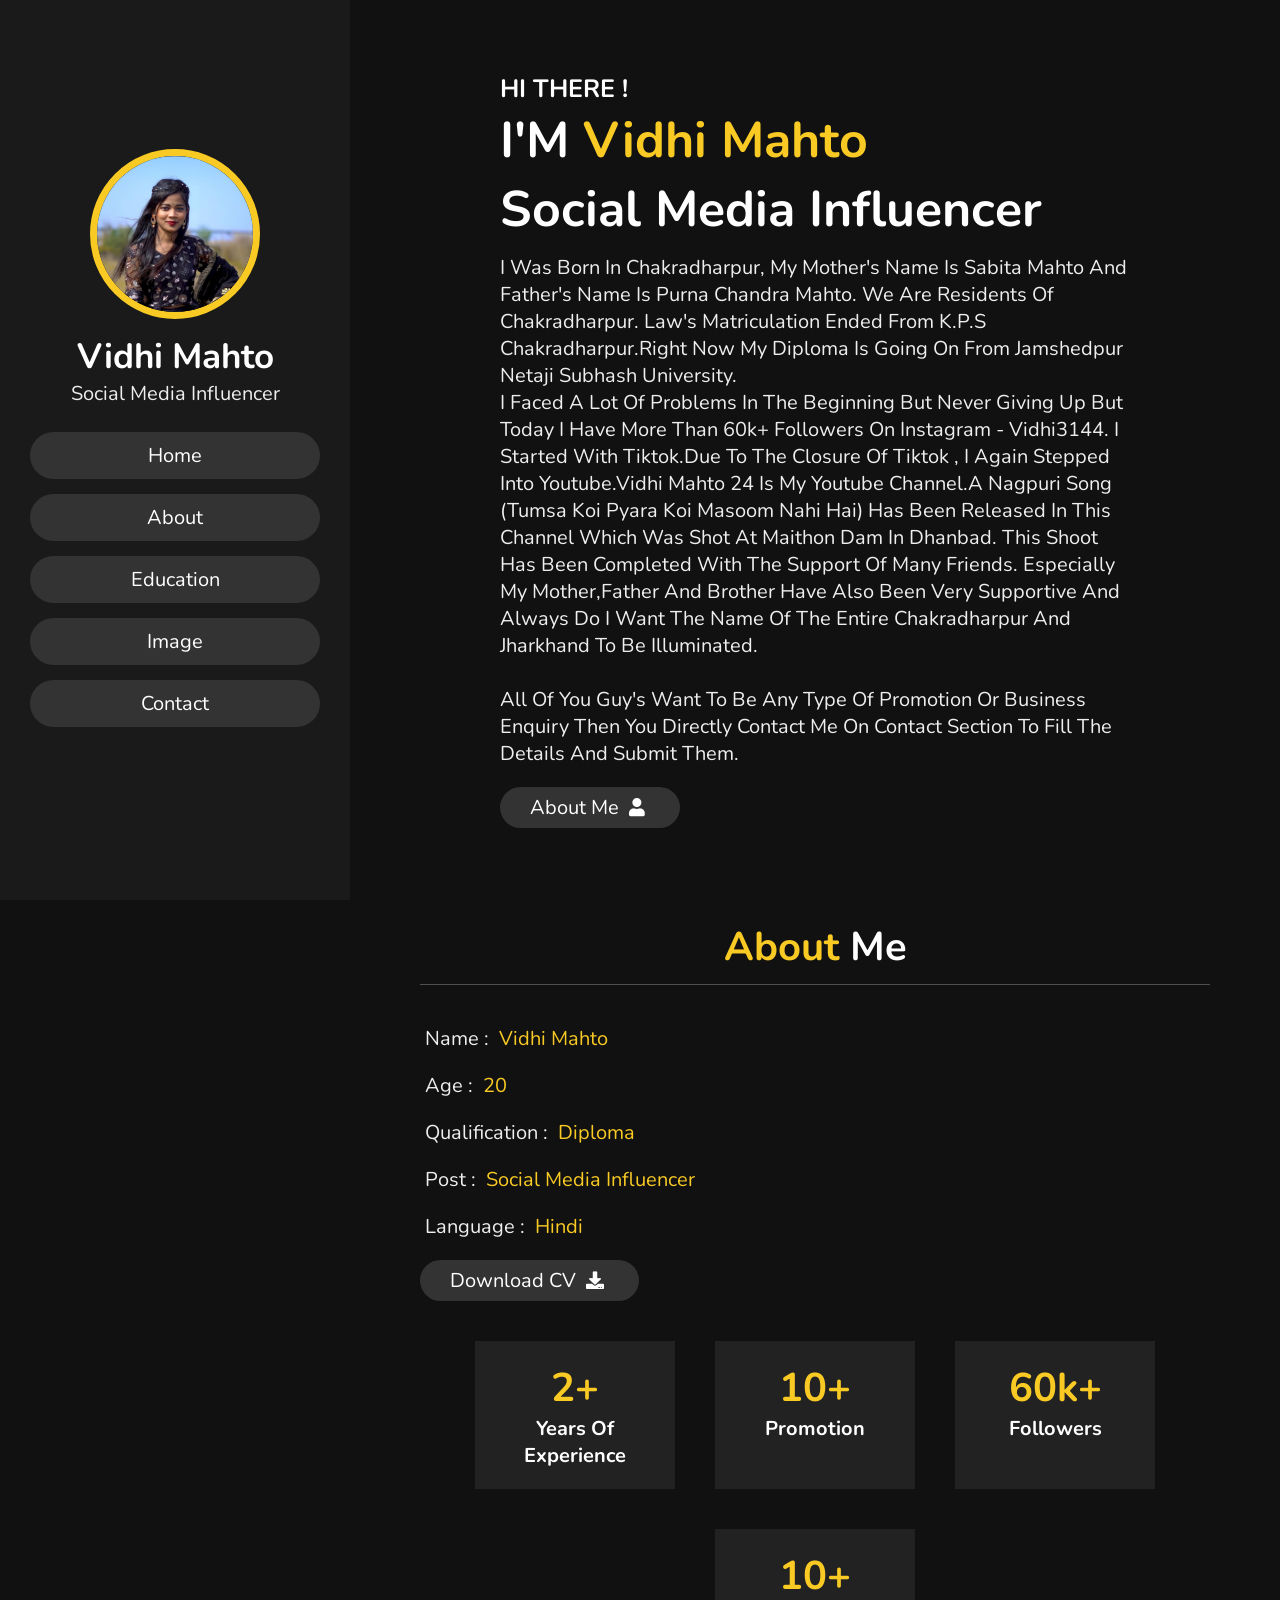
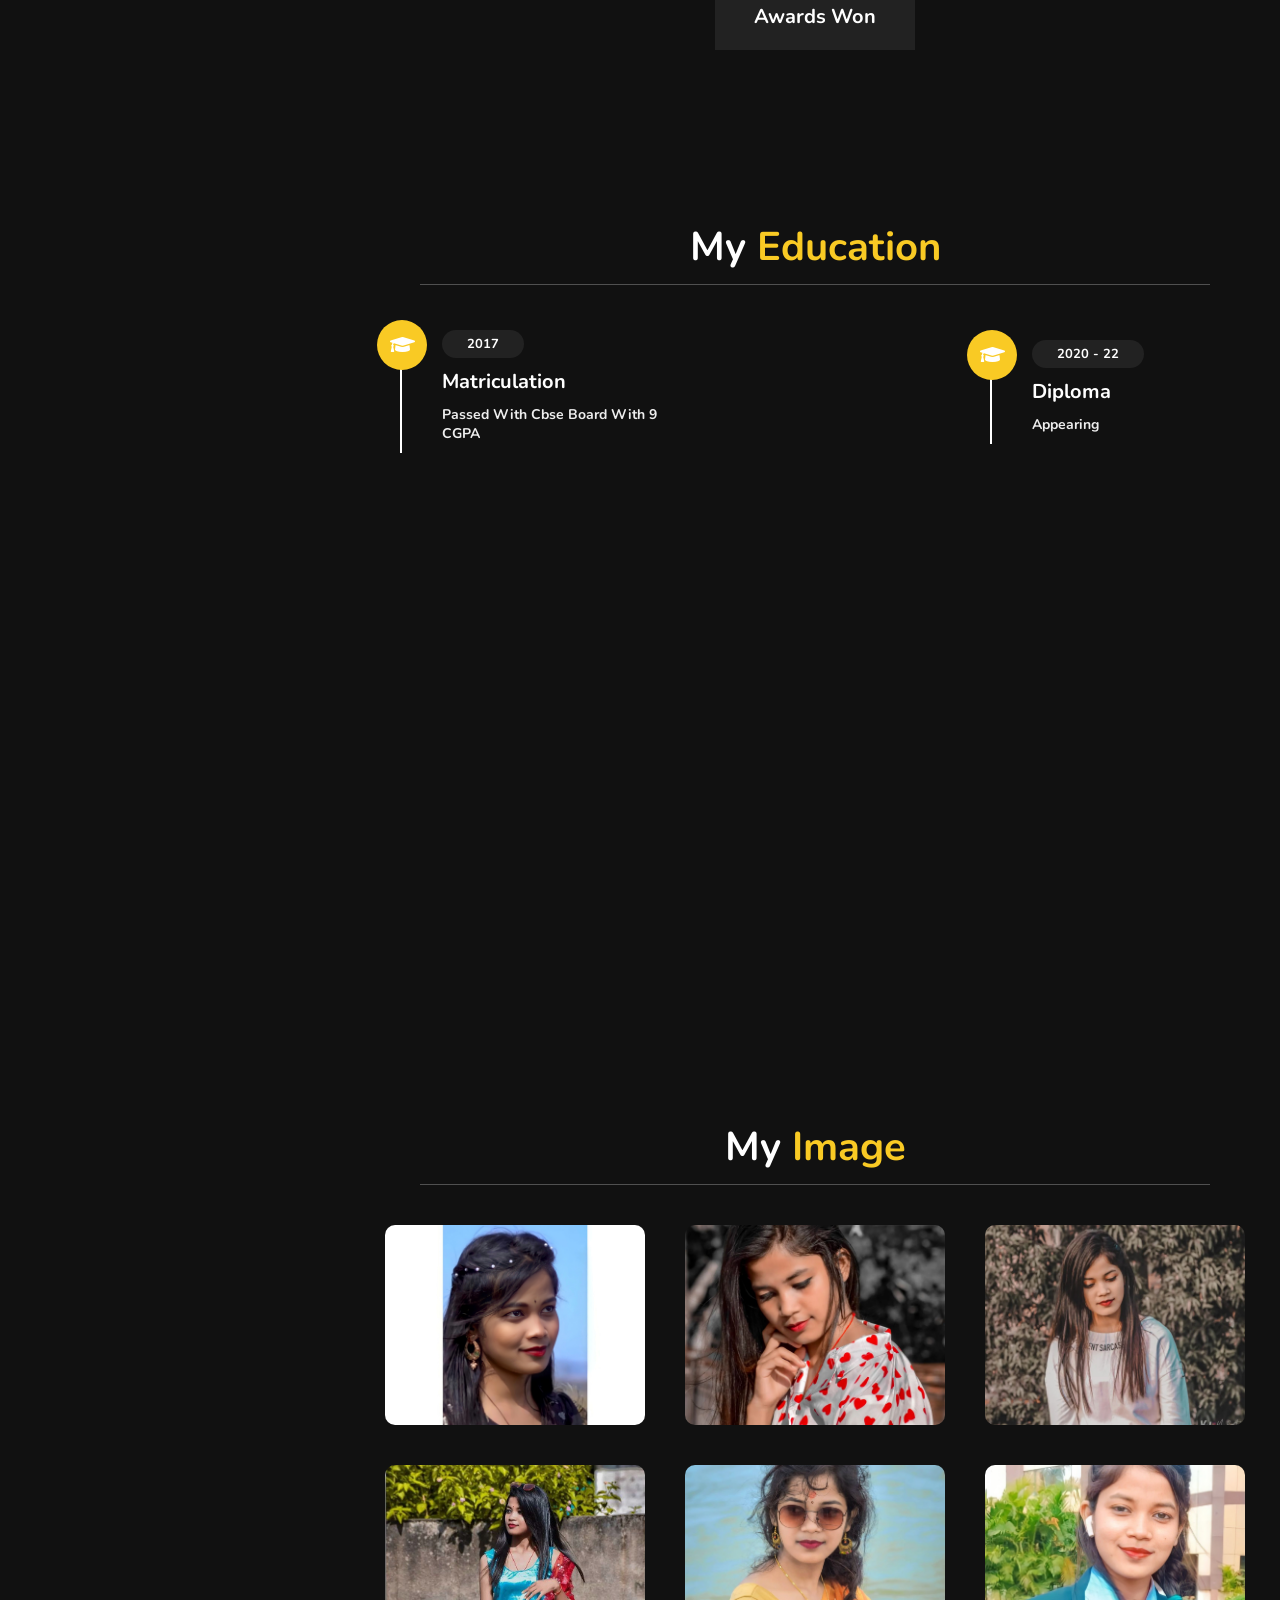
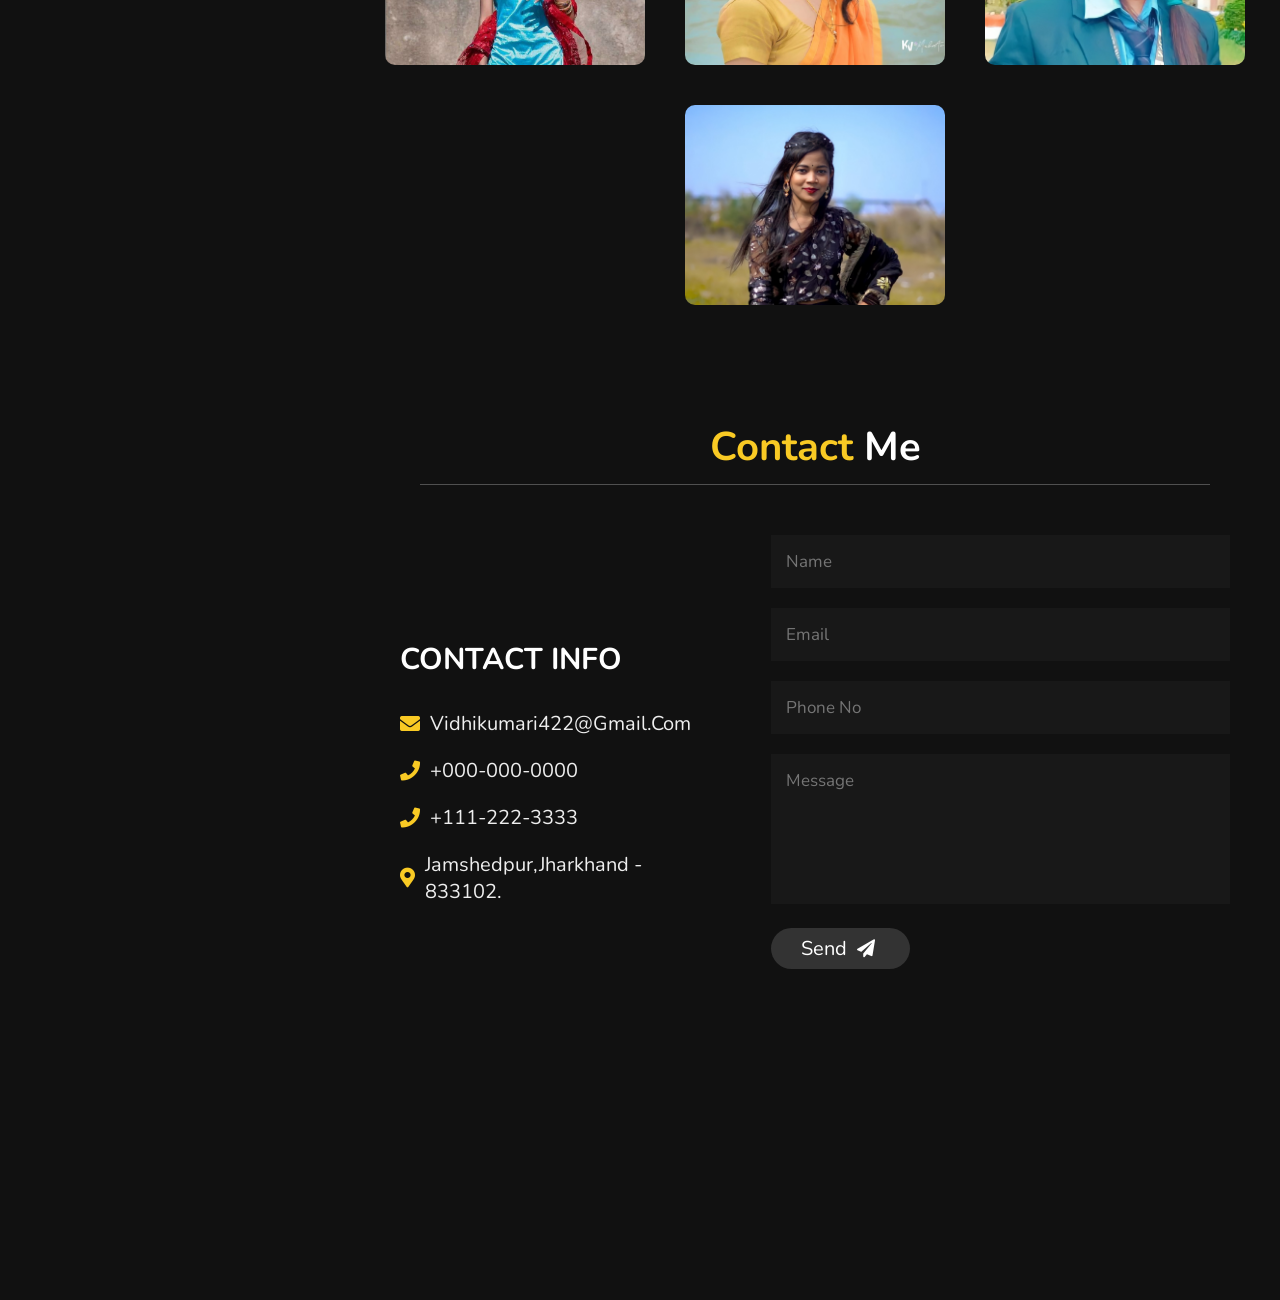
<file: index.html>
<!DOCTYPE html>
<html lang="en">

<head>
    <meta charset="UTF-8">
    <meta name="viewport" content="width=device-width, initial-scale=1.0">
    <title>vidhi mahto 24</title>

    <!-- font awesome cdn link  -->
    <link rel="stylesheet" href="https://cdnjs.cloudflare.com/ajax/libs/font-awesome/5.15.2/css/all.min.css">

    <!-- custom css file link  -->
    <link rel="stylesheet" href="style.css">

</head>

<body>

    <!-- header section starts  -->

    <header>

        <div class="user">
            <img src="vidhi6.jpg" alt="">
            <h3 class="name">vidhi mahto</h3>
            <p class="post">social media influencer</p>
        </div>

        <nav class="navbar">
            <ul>
                <li><a href="#home">home</a></li>
                <li><a href="#about">about</a></li>
                <li><a href="#education">education</a></li>
                <li><a href="#image">image</a></li>
                <li><a href="#contact">contact</a></li>
            </ul>
        </nav>

    </header>

    <!-- header section ends -->

    <div id="menu" class="fas fa-bars"></div>

    <!-- home section starts  -->

    <section class="home" id="home">

        <h3>HI THERE !</h3>
        <h1>I'M <span>vidhi mahto</span></h1>
        <h1>Social Media Influencer</h1>
        <p>I was born in chakradharpur, my mother's name is Sabita Mahto and Father's name is Purna Chandra Mahto. We are residents of chakradharpur. Law's matriculation ended from K.P.S chakradharpur.Right now my Diploma is going on from jamshedpur Netaji
            Subhash University.<br>I faced a lot of problems in the beginning but never giving up but today i have more than 60k+ followers on instagram - vidhi3144. I started with Tiktok.Due to the closure of Tiktok , I again stepped into Youtube.Vidhi
            mahto 24 is my Youtube channel.A Nagpuri song (Tumsa koi pyara koi masoom nahi hai) has been released in this channel which was shot at Maithon Dam in Dhanbad. This shoot has been completed with the support of many friends. Especially my mother,father
            and brother have also been very supportive and always do i want the name of the entire chakradharpur and jharkhand to be illuminated.<br><br> </b>All of you guy's want to be any type of promotion or business enquiry then you directly contact
            me on contact section to fill the details and submit them.<b>
        </p>
        <a href="#about"><button class="btn">about me <i class="fas fa-user"></i></button></a>

    </section>

    <!-- home section ends -->

    <!-- about section starts  -->

    <section class="about" id="about">

        <h1 class="heading"> <span>about</span> me </h1>

        <div class="row">

            <div class="info">
                <h3> <span> name : </span> vidhi mahto </h3>
                <h3> <span> age : </span> 20 </h3>
                <h3> <span> qualification : </span> diploma </h3>
                <h3> <span> post : </span> social media influencer </h3>
                <h3> <span> language : </span> hindi </h3>
                <a href="vidhi6.jpg"><button class="btn"> download CV <i class="fas fa-download"></i> </button></a>
            </div>

            <div class="counter">

                <div class="box">
                    <span>2+</span>
                    <h3>years of experience</h3>
                </div>

                <div class="box">
                    <span>10+</span>
                    <h3>promotion</h3>
                </div>

                <div class="box">
                    <span>60k+</span>
                    <h3>followers</h3>
                </div>

                <div class="box">
                    <span>10+</span>
                    <h3>awards won</h3>
                </div>

            </div>

        </div>

    </section>

    <!-- about section ends -->

    <!-- education section starts  -->

    <section class="education" id="education">

        <h1 class="heading"> my <span>education</span> </h1>

        <div class="box-container">

            <div class="box">
                <i class="fas fa-graduation-cap"></i>
                <span>2017</span>
                <h3>matriculation</h3>
                <p>passed with cbse board with 9 CGPA</p>
            </div>

            <div class="box">
                <i class="fas fa-graduation-cap"></i>
                <span>2020 - 22</span>
                <h3>diploma</h3>
                <p>appearing</p>
            </div>

            <!-- <div class="box">
                <i class="fas fa-graduation-cap"></i>
                <span>2018</span>
                <h3>front end development</h3>
                <p>Lorem ipsum dolor sit amet consectetur adipisicing elit. Obcaecati quos alias praesentium. Id autem provident laborum quae, distinctio eaque temporibus!</p>
            </div>

            <div class="box">
                <i class="fas fa-graduation-cap"></i>
                <span>2019</span>
                <h3>front end development</h3>
                <p>Lorem ipsum dolor sit amet consectetur adipisicing elit. Obcaecati quos alias praesentium. Id autem provident laborum quae, distinctio eaque temporibus!</p>
            </div>

            <div class="box">
                <i class="fas fa-graduation-cap"></i>
                <span>2020</span>
                <h3>front end development</h3>
                <p>Lorem ipsum dolor sit amet consectetur adipisicing elit. Obcaecati quos alias praesentium. Id autem provident laborum quae, distinctio eaque temporibus!</p>
            </div>

            <div class="box">
                <i class="fas fa-graduation-cap"></i>
                <span>2021</span>
                <h3>front end development</h3>
                <p>Lorem ipsum dolor sit amet consectetur adipisicing elit. Obcaecati quos alias praesentium. Id autem provident laborum quae, distinctio eaque temporibus!</p>
            </div>-->

        </div>

    </section>

    <!-- education section ends -->

    <!-- image section starts  -->

    <section class="image" id="image">

        <h1 class="heading"> my <span>image</span> </h1>

        <div class="box-container">

            <div class="box">
                <img src="vidhi1.png" alt="">
            </div>

            <div class="box">
                <img src="vidhi2.jpg" alt="">
            </div>

            <div class="box">
                <img src="vidhi3.jpg" alt="">
            </div>

            <div class="box">
                <img src="vidhi4.jpg" alt="">
            </div>

            <div class="box">
                <img src="vidhi5.jpg" alt="">
            </div>

            <div class="box">
                <img src="vidhi.jpg" alt="">
            </div>
            <div class="box">
                <img src="vidhi6.jpg" alt="">
            </div>

        </div>

    </section>

    <!-- image section ends -->

    <!-- contact section starts  -->

    <section class="contact" id="contact">

        <h1 class="heading"> <span>contact</span> me </h1>

        <div class="row">

            <div class="content">

                <h3 class="title">contact info</h3>

                <div class="info">
                    <h3> <i class="fas fa-envelope"></i> vidhikumari422@gmail.com </h3>
                    <h3> <i class="fas fa-phone"></i> +000-000-0000 </h3>
                    <h3> <i class="fas fa-phone"></i> +111-222-3333 </h3>
                    <h3> <i class="fas fa-map-marker-alt"></i> jamshedpur,jharkhand - 833102. </h3>
                </div>

            </div>

            <form method ="post" action="index.php">

                <input type="text" placeholder="name" class="box">
                <input type="email" placeholder="email" class="box">
                <input type="text" placeholder="phone no" class="box">
                <textarea name="" id="" cols="30" rows="10" class="box message" placeholder="message"></textarea>
                <button type="submit" class="btn"> send <i class="fas fa-paper-plane"></i> </button>

            </form>

        </div>

    </section>

    <!-- contact section ends -->


    















    <!-- jquery cdn link  -->
    <script src="https://cdnjs.cloudflare.com/ajax/libs/jquery/3.6.0/jquery.min.js"></script>

    <!-- custom js file link  -->
    <script src="script.js"></script>


</body>

</html>
</file>
<file: style.css>
@import url('https://fonts.googleapis.com/css2?family=Nunito:wght@200;300;400;600&display=swap');
:root {
    --yellow: #f9ca24;
}

* {
    font-family: 'Nunito', sans-serif;
    margin: 0;
    padding: 0;
    box-sizing: border-box;
    text-decoration: none;
    outline: none;
    border: none;
    text-transform: capitalize;
    transition: all .2s linear;
}

*::selection {
    background: var(--yellow);
    color: #333;
}

html {
    font-size: 62.5%;
    overflow-x: hidden;
}

html::-webkit-scrollbar {
    width: 1.4rem;
}

html::-webkit-scrollbar-track {
    background: #222;
}

html::-webkit-scrollbar-thumb {
    background: var(--yellow);
}

body {
    background: #111;
    overflow-x: hidden;
    padding-left: 35rem;
}

section {
    min-height: 100vh;
    padding: 1rem;
}

.btn {
    padding: .7rem 3rem;
    background: #333;
    color: #fff;
    cursor: pointer;
    margin-top: 1rem;
    font-size: 2rem;
    border-radius: 5rem;
}

.btn i {
    padding: 0 .5rem;
    font-size: 1.8rem;
}

.btn:hover {
    background: var(--yellow);
}

.heading {
    text-align: center;
    margin: 0 6rem;
    font-size: 4rem;
    padding: 1rem;
    border-bottom: .1rem solid #fff4;
    color: #fff;
}

.heading span {
    color: var(--yellow);
}

header {
    position: fixed;
    top: 0;
    left: 0;
    z-index: 1000;
    height: 100%;
    width: 35rem;
    background: #1a1a1a;
    display: flex;
    align-items: center;
    justify-content: center;
    flex-flow: column;
    text-align: center;
}

header .user img {
    height: 17rem;
    width: 17rem;
    border-radius: 50%;
    object-fit: cover;
    margin-bottom: 1rem;
    border: .7rem solid var(--yellow);
}

header .user .name {
    font-size: 3.5rem;
    color: #fff;
}

header .user .post {
    font-size: 2rem;
    color: #eee;
}

header .navbar {
    width: 100%;
}

header .navbar ul {
    list-style: none;
    padding: 1rem 3rem;
}

header .navbar ul li a {
    display: block;
    padding: 1rem;
    margin: 1.5rem 0;
    background: #333;
    color: #fff;
    font-size: 2rem;
    border-radius: 5rem;
}

header .navbar ul li a:hover {
    background: var(--yellow);
}

#menu {
    position: fixed;
    top: 2rem;
    right: 2rem;
    background: #333;
    color: #fff;
    cursor: pointer;
    font-size: 2.5rem;
    padding: 1rem 1.5rem;
    z-index: 1000;
    display: none;
}

.home {
    display: flex;
    justify-content: center;
    flex-flow: column;
    padding: 0 15rem;
}

.home h3 {
    font-size: 2.5rem;
    color: #fff;
}

.home h1 {
    font-size: 5rem;
    color: #fff;
}

.home h1 span {
    color: var(--yellow);
}

.home p {
    font-size: 2rem;
    color: #eee;
    padding: 1rem 0;
}

.about .row {
    display: flex;
    align-items: center;
    justify-content: center;
    flex-wrap: wrap;
    padding: 1rem 0;
}

.about .row .info {
    flex: 1 1 48rem;
    padding: 2rem 1rem;
    padding-left: 6rem;
}

.about .row .info h3 {
    font-size: 2rem;
    color: var(--yellow);
    padding: 1rem 0;
    font-weight: normal;
}

.about .row .info h3 span {
    color: #eee;
    padding: 0 .5rem;
}

.about .row .counter {
    flex: 1 1 48rem;
    display: flex;
    justify-content: center;
    flex-wrap: wrap;
}

.about .row .counter .box {
    width: 20rem;
    background: #222;
    text-align: center;
    padding: 2rem;
    margin: 2rem;
}

.about .row .counter .box span {
    font-size: 4rem;
    color: var(--yellow);
}

.about .row .counter .box h3 {
    font-size: 2rem;
    color: #fff;
}

.education .box-container {
    display: flex;
    align-items: center;
    justify-content: space-between;
    flex-wrap: wrap;
    padding: 1rem 0;
    padding-left: 3rem;
}

.education .box-container .box {
    width: 27rem;
    margin: 4rem 1rem;
    padding-left: 4rem;
    border-left: .2rem solid #fff;
    position: relative;
}

.education .box-container .box span {
    font-size: 1.3rem;
    background: #222;
    color: #fff;
    border-radius: 5rem;
    padding: .5rem 2.5rem;
}

.education .box-container .box h3 {
    font-size: 2rem;
    color: #fff;
    padding-top: 1.5rem;
}

.education .box-container .box p {
    font-size: 1.4rem;
    color: #eee;
    padding: 1rem 0;
}

.education .box-container .box i {
    position: absolute;
    top: -1.5rem;
    left: -2.5rem;
    height: 5rem;
    width: 5rem;
    border-radius: 50%;
    line-height: 5rem;
    text-align: center;
    font-size: 2rem;
    color: #fff;
    background: var(--yellow);
}

.image .box-container {
    display: flex;
    align-items: center;
    justify-content: center;
    flex-wrap: wrap;
    padding: 2rem 0;
}

.image .box-container .box {
    height: 20rem;
    width: 26rem;
    border-radius: 1rem;
    margin: 2rem;
    overflow: hidden;
    cursor: pointer;
}

.image .box-container .box img {
    height: 100%;
    width: 100%;
    object-fit: cover;
}

.image .box-container .box:hover img {
    transform: scale(1.2);
}

.contact .row {
    display: flex;
    align-items: center;
    justify-content: center;
    flex-wrap: wrap;
}

.contact .row .content {
    flex: 1 1 30rem;
    padding: 4rem;
    padding-bottom: 0;
}

.contact .row form {
    flex: 1 1 45rem;
    padding: 2rem;
    margin: 2rem;
    margin-bottom: 4rem;
}

.contact .row form .box {
    padding: 1.5rem;
    margin: 1rem 0;
    background: #3333;
    color: #fff;
    text-transform: none;
    font-size: 1.7rem;
    width: 100%;
}

.contact .row form .box::placeholder {
    text-transform: capitalize;
}

.contact .row form .message {
    height: 15rem;
    resize: none;
}

.contact .row .content .title {
    text-transform: uppercase;
    color: #fff;
    font-size: 3rem;
    padding-bottom: 2rem;
}

.contact .row .content .info h3 {
    display: flex;
    align-items: center;
    font-size: 2rem;
    color: #eee;
    padding: 1rem 0;
    font-weight: normal;
}

.contact .row .content .info h3 i {
    padding-right: 1rem;
    color: var(--yellow);
}

.top {
    position: fixed;
    bottom: 7.5rem;
    right: 2rem;
    z-index: 100;
    display: none;
}


/* media queries  */

@media (max-width:1200px) {
    html {
        font-size: 55%;
    }
    .home {
        padding: 1rem 4rem;
    }
}

@media (max-width:991px) {
    header {
        left: -120%;
    }
    #menu {
        display: block;
    }
    header.toggle {
        left: 0%;
    }
    body {
        padding: 0;
    }
}

@media (max-width:768px) {
    html {
        font-size: 50%;
    }
}

@media (max-width:400px) {
    header {
        width: 100vw;
    }
    .heading {
        margin: 0 3rem;
    }
    .about .row .counter .box {
        width: 100%;
    }
    .education .box-container .box {
        width: 100%;
    }
    .image .box-container .box {
        width: 100%;
    }
    .contact .row form {
        margin: 3rem 0;
    }
}
</file>
